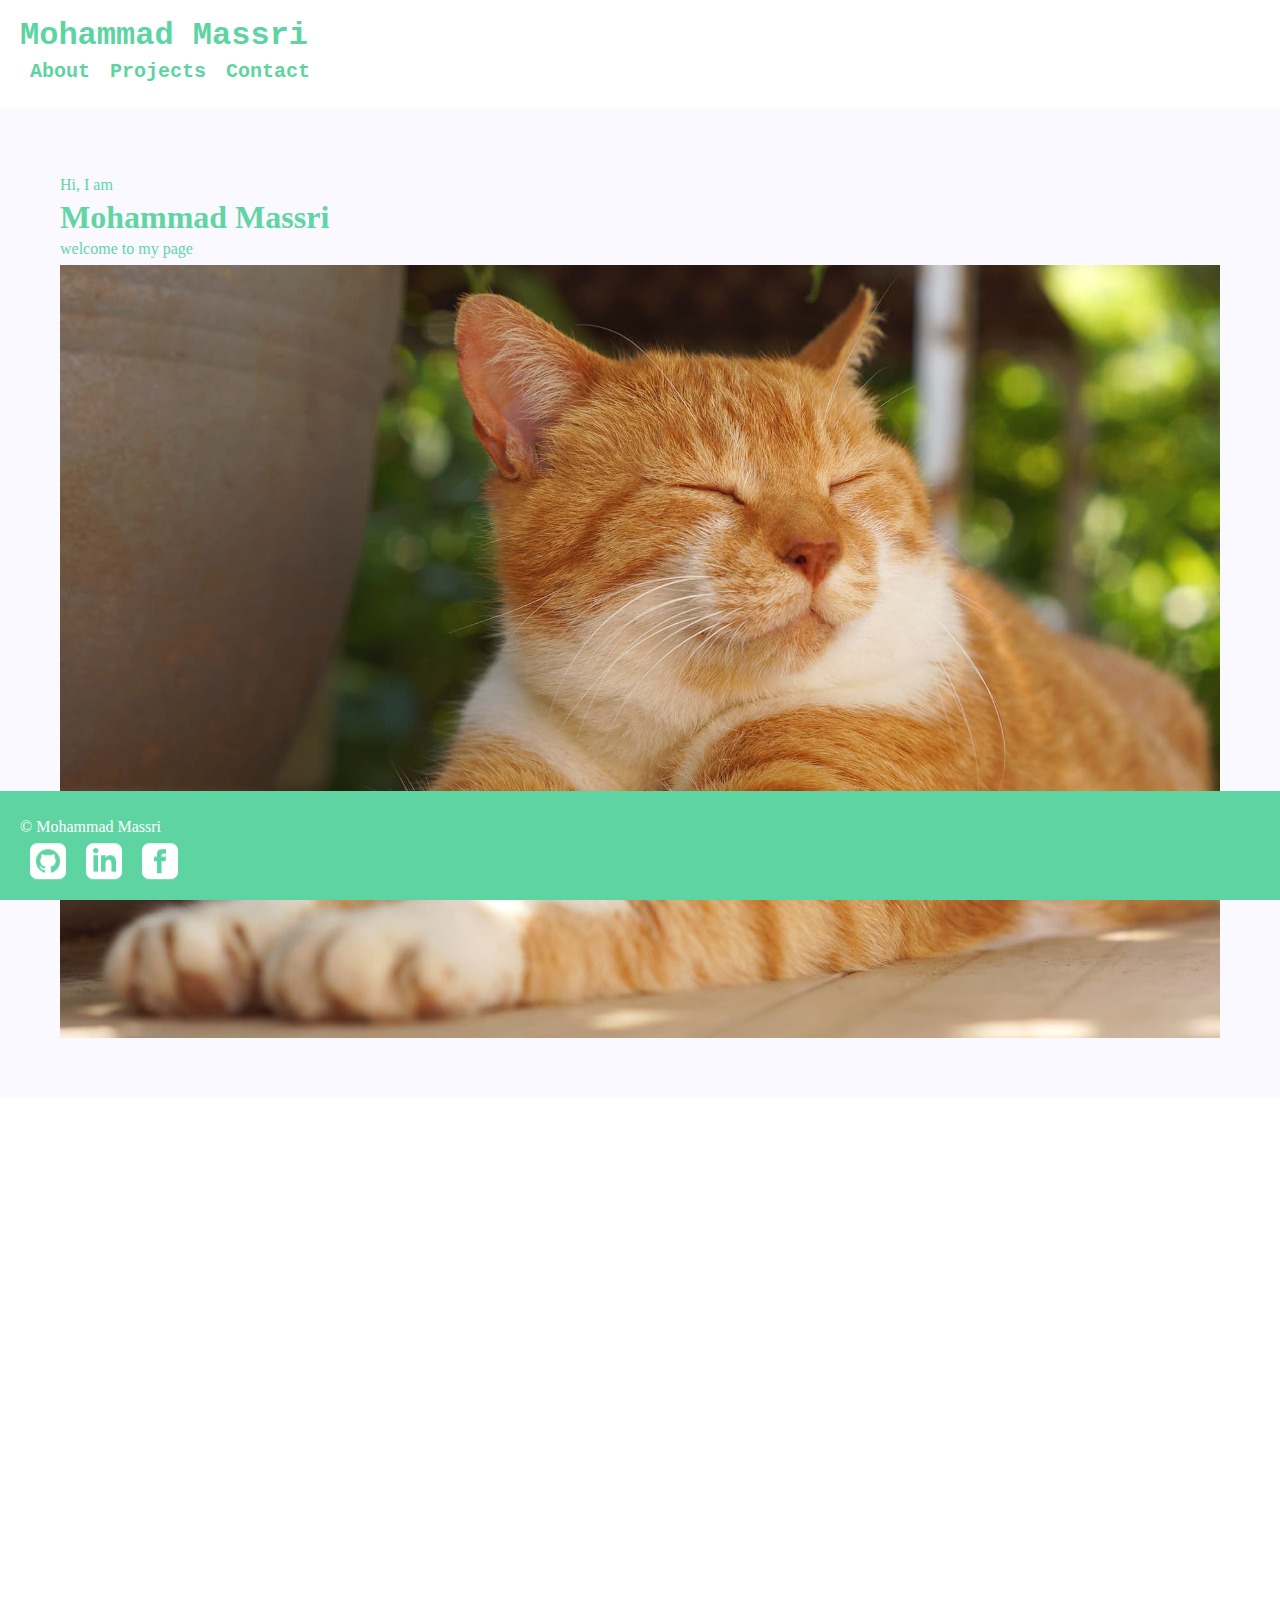
<file: CS50/pset + lab 8/homepage/index.html>
<!DOCTYPE html>

<html lang="en">

<head>
  <script src="https://ajax.googleapis.com/ajax/libs/jquery/3.4.1/jquery.min.js"></script>
  <link rel="stylesheet" href="https://cdn.jsdelivr.net/npm/bootstrap@4.5.3/dist/css/bootstrap.min.css" integrity="sha384-TX8t27EcRE3e/ihU7zmQxVncDAy5uIKz4rEkgIXeMed4M0jlfIDPvg6uqKI2xXr2" crossorigin="anonymous">
  <!-- <script src="https://code.jquery.com/jquery-3.5.1.slim.min.js" integrity="sha384-DfXdz2htPH0lsSSs5nCTpuj/zy4C+OGpamoFVy38MVBnE+IbbVYUew+OrCXaRkfj" crossorigin="anonymous"></script> -->
  <script src="https://cdn.jsdelivr.net/npm/bootstrap@4.5.3/dist/js/bootstrap.bundle.min.js" integrity="sha384-ho+j7jyWK8fNQe+A12Hb8AhRq26LrZ/JpcUGGOn+Y7RsweNrtN/tE3MoK7ZeZDyx" crossorigin="anonymous"></script>
  <link href="css/style.css" rel="stylesheet">
  <title>Mohammad Massri</title>
</head>

<body>

  <header>
    <div class="container">
      <div class="row">
        <div class="col mr-auto">
          <a href="index.html" class="header-logo col"> Mohammad Massri</a>
        </div>
        <nav class="header-menu">
          <ul>
            <li><a href="about.html">About</a></li>
            <li><a href="projects.html">Projects</a></li>
            <li><a href="contact.html">Contact</a></li>
          </ul>
        </nav>
      </div>
    </div>
  </header>

  <main>
    <section class="home-about animation">
      <div class="container justify-content-center">
        <div class="row animation">
          <div class="col-6 mr-auto">
            <p>Hi, I am</p>
            <h1>Mohammad Massri</h1>
            <p class="mb-4">welcome to my page </p>
            <div class="text-center">
     
            </div>
          </div>
          <div class="col-6">
            <img src="img/cat.jpg" alt="Me">
          </div>
        </div>

      </div>
    </section>

    <section class="home-projects animation-2">
      <div class="container ">
        <h2>Recent Projects</h2>
        <div class="row justify-content-center">
          <div class="col-4"><img src="img/pic.png" alt="project"></div>
          <div class="col-6">
            <h3>Project 1</h3>
            <p>some text </p>
          </div>
        </div>
      </div>
    </section>

  </main>

  <footer>
    <div class=" container">
      <div class="row">
        <div class="col-3 mr-auto">
          <p>&copy; Mohammad Massri</p>
        </div>
        <div class="social-networks">
          <a href="https://github.com/Mayconpm" target="_blank"><img src="img/github.svg" alt=""></a>
          <a href="" target="_blank"><img src="img/linkendin.svg" alt=""></a>
          <a href="https://www.facebook.com/maycon.marciano" target="_blank"><img src="img/facebook.svg" alt=""></a>
        </div>
      </div>
    </div>
  </footer>
  <script>
    $(".animation").delay(100).animate({ opacity: 1 }, 700);
    $(".animation-2").delay(1000).animate({ opacity: 1 }, 700);
  </script>
</body>

</html>
</file>
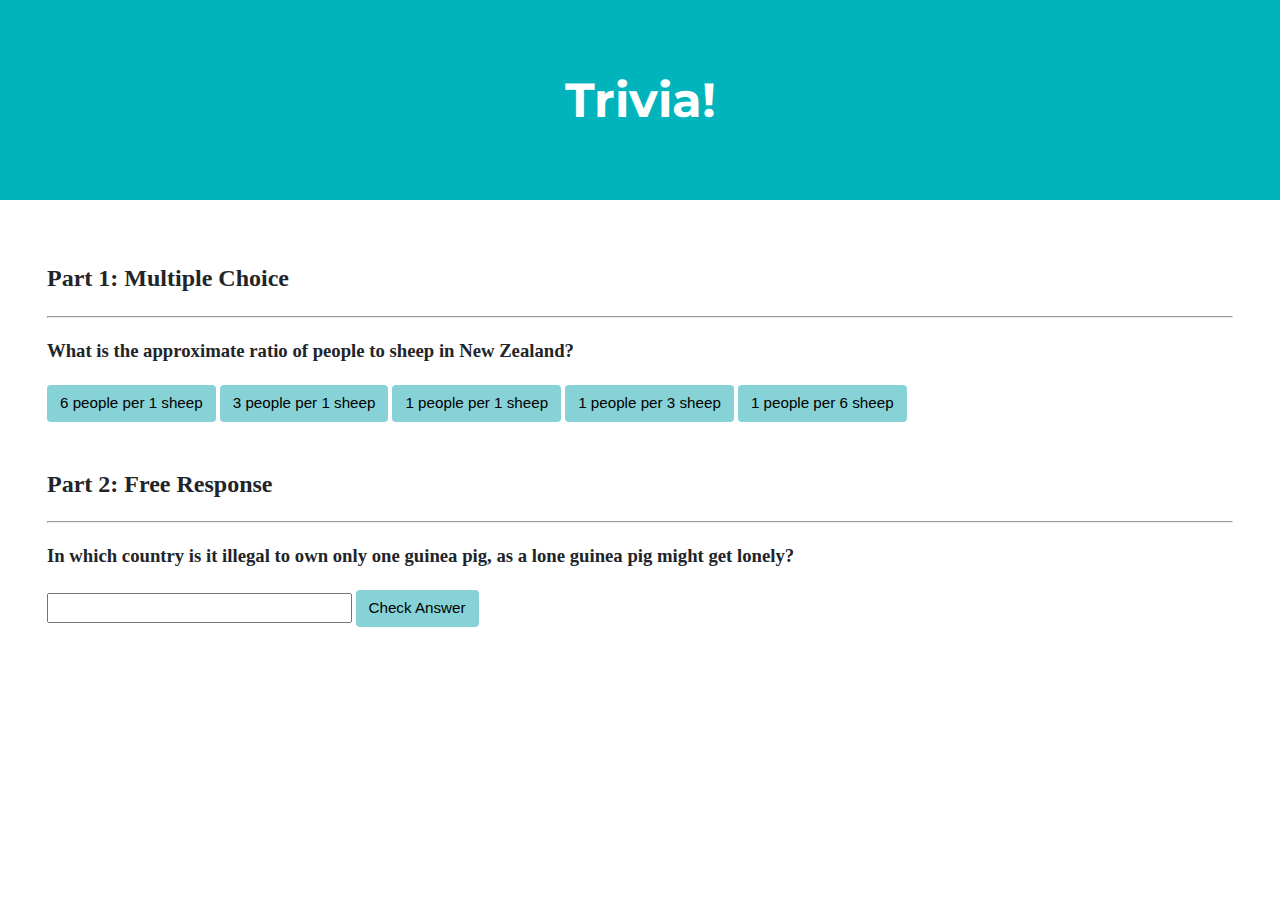
<file: CS50/pset + lab 8/lab8/index.html>
<!DOCTYPE html>

<html lang="en">

<head>
    <link href="https://fonts.googleapis.com/css2?family=Montserrat:wght@500&display=swap" rel="stylesheet">
    <link href="styles.css" rel="stylesheet">
    <title>Trivia!</title>

    <script>
        function answerHTML(correct, element) {
            if (correct) {
                document.getElementById(element).innerHTML = "Correct!"
            }
            else {
                document.getElementById(element).innerHTML = "Incorrect"
            }
        }

        function resetButtonsState() {

            var buttons = document.querySelectorAll(".button");
            buttons.forEach(function (button) {
                button.classList.remove('incorrect');
                button.classList.remove('correct');
            })
        }

        function getAnswerButton() {
            resetButtonsState()
            if (event.target.id == "correct") {
                event.target.classList.add('correct');
                answerHTML(true, "return_part_1");
            }
            else {
                event.target.classList.add('incorrect');
                answerHTML(false, "return_part_1");
            }

        }

        document.addEventListener("DOMContentLoaded", function (event) {
            var buttons = document.querySelectorAll(".button");
            buttons.forEach(function (button) {
                button.addEventListener("click", getAnswerButton);
            })

            inputField = document.querySelector('input')
            checkButton = document.querySelector("#check");
            checkButton.addEventListener('click', function (evt) {
                if (inputField.value.toLowerCase() == "switzerland") {
                    answerHTML(true, "return_part_2");
                }
                else {
                    answerHTML(false, "return_part_2");
                }
            });
        });
    </script>

</head>

<body>

    <div class="jumbotron">
        <h1>Trivia!</h1>
    </div>

    <div class="container">

        <div class="section">
            <h2>Part 1: Multiple Choice </h2>
            <hr>
            <h3>What is the approximate ratio of people to sheep in New Zealand?</h3>
            <h2 id="return_part_1"></h2>
            <button id="correct" class="button">6 people per 1 sheep</button>
            <button class="button">3 people per 1 sheep</button>
            <button class="button">1 people per 1 sheep</button>
            <button class="button">1 people per 3 sheep</button>
            <button class="button">1 people per 6 sheep</button>

        </div>

        <div class="section">
            <h2>Part 2: Free Response</h2>
            <hr>
            <h3>In which country is it illegal to own only one guinea pig, as a lone guinea pig might get lonely?</h3>
            <h2 id="return_part_2"></h2>
            <input type="text">
            <button id="check" class="input">Check Answer</button>
        </div>

    </div>
</body>

</html>
</file>
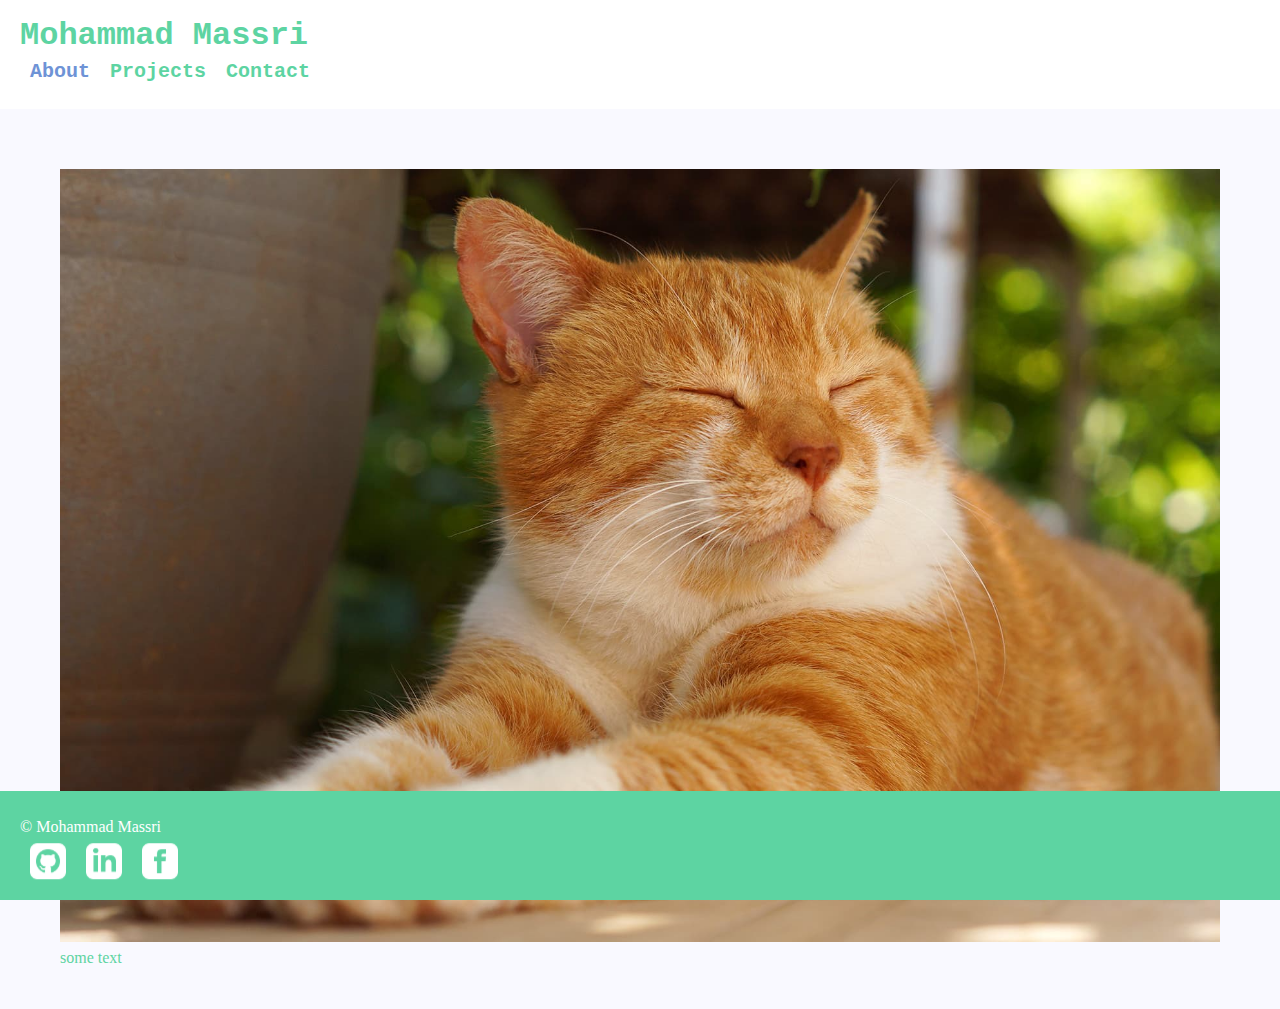
<file: CS50/pset + lab 8/homepage/about.html>
<!DOCTYPE html>

<html lang="en">

<head>

  <link rel="stylesheet" href="https://cdn.jsdelivr.net/npm/bootstrap@4.5.3/dist/css/bootstrap.min.css" integrity="sha384-TX8t27EcRE3e/ihU7zmQxVncDAy5uIKz4rEkgIXeMed4M0jlfIDPvg6uqKI2xXr2" crossorigin="anonymous">
  <script src="https://code.jquery.com/jquery-3.5.1.slim.min.js" integrity="sha384-DfXdz2htPH0lsSSs5nCTpuj/zy4C+OGpamoFVy38MVBnE+IbbVYUew+OrCXaRkfj" crossorigin="anonymous"></script>
  <script src="https://cdn.jsdelivr.net/npm/bootstrap@4.5.3/dist/js/bootstrap.bundle.min.js" integrity="sha384-ho+j7jyWK8fNQe+A12Hb8AhRq26LrZ/JpcUGGOn+Y7RsweNrtN/tE3MoK7ZeZDyx" crossorigin="anonymous"></script>
  <link href="css/style.css" rel="stylesheet">
  <title>Mohammad Massri - About</title>
</head>

<body>

  <header>
    <div class="container">
      <div class="row">
        <div class="col mr-auto">
          <a href="index.html" class="header-logo col"> Mohammad Massri</a>
        </div>
        <nav class="header-menu">
          <ul>
            <li><a href="about.html" class="active-menu">About</a></li>
            <li><a href="projects.html">Projects</a></li>
            <li><a href="contact.html">Contact</a></li>
          </ul>
        </nav>
      </div>
    </div>
  </header>

  <main>
    <div class="about">
      <div class="container">
        <div class="row">
          <div class="col-6"><img src="img/cat.jpg" alt="Me"></div>
          <div class="about-text col-6">
            <p>some text </p>


            <p> </p>
          </div>
        </div>
      </div>
    </div>
  </main>

  <footer>
    <div class=" container">
      <div class="row">
        <div class="col-3 mr-auto">
          <p>&copy; Mohammad Massri</p>
        </div>
        <div class="social-networks">
          <a href="https://github.com/Mayconpm" target="_blank"><img src="img/github.svg" alt=""></a>
          <a href="" target="_blank"><img src="img/linkendin.svg" alt=""></a>
          <a href="https://www.facebook.com/maycon.marciano" target="_blank"><img src="img/facebook.svg" alt=""></a>
        </div>
      </div>
    </div>
  </footer>

</body>

</html>
</file>
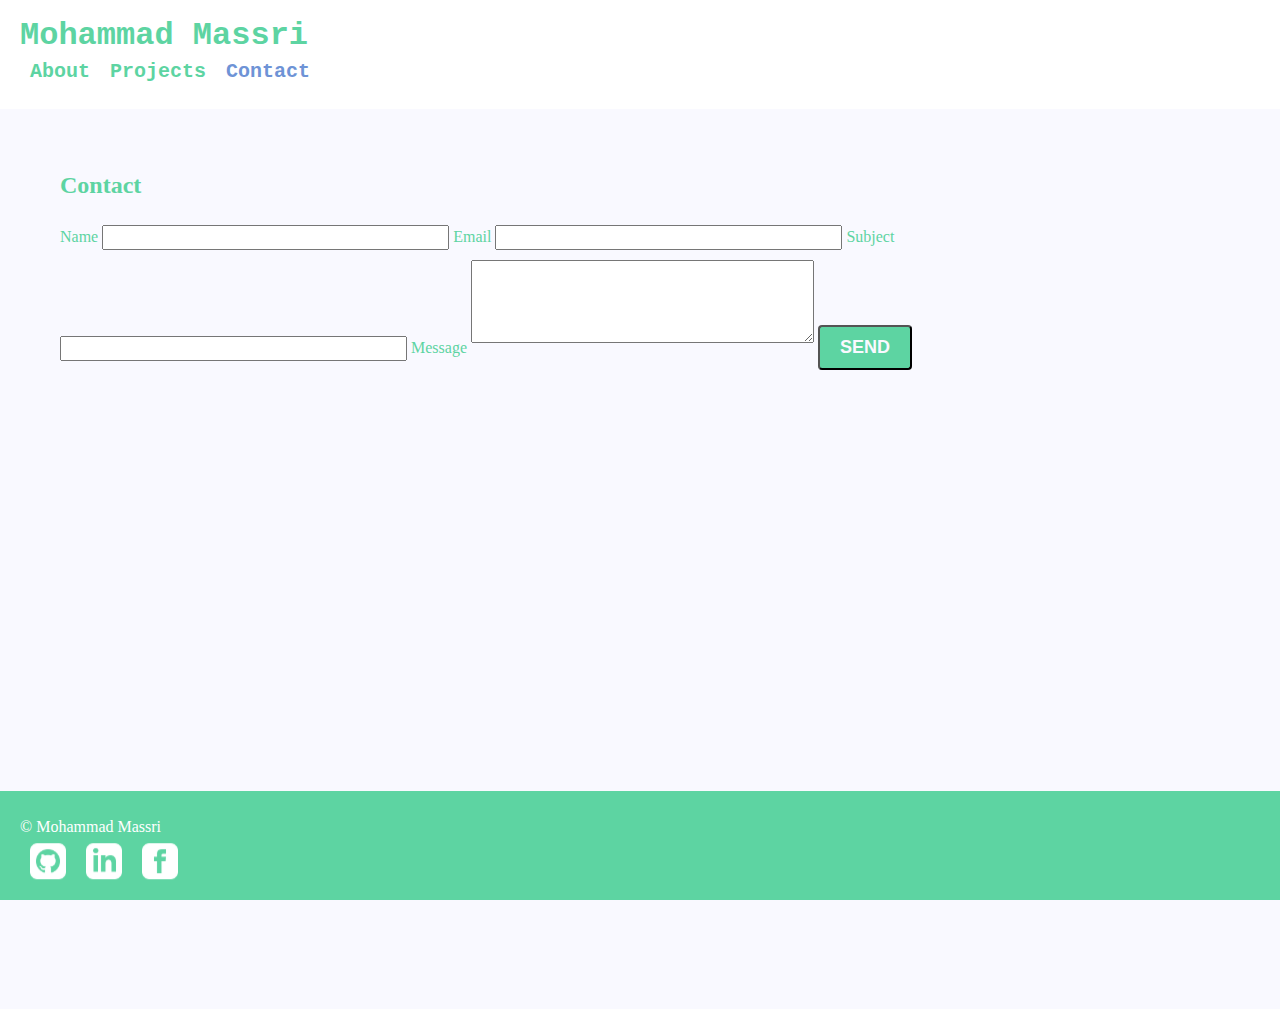
<file: CS50/pset + lab 8/homepage/contact.html>
<!DOCTYPE html>

<html lang="en">

<head>
  <link rel="stylesheet" href="https://cdn.jsdelivr.net/npm/bootstrap@4.5.3/dist/css/bootstrap.min.css" integrity="sha384-TX8t27EcRE3e/ihU7zmQxVncDAy5uIKz4rEkgIXeMed4M0jlfIDPvg6uqKI2xXr2" crossorigin="anonymous">
  <script src="https://code.jquery.com/jquery-3.5.1.slim.min.js" integrity="sha384-DfXdz2htPH0lsSSs5nCTpuj/zy4C+OGpamoFVy38MVBnE+IbbVYUew+OrCXaRkfj" crossorigin="anonymous"></script>
  <script src="https://cdn.jsdelivr.net/npm/bootstrap@4.5.3/dist/js/bootstrap.bundle.min.js" integrity="sha384-ho+j7jyWK8fNQe+A12Hb8AhRq26LrZ/JpcUGGOn+Y7RsweNrtN/tE3MoK7ZeZDyx" crossorigin="anonymous"></script>
  <link href="css/style.css" rel="stylesheet">
  <title>Mohammad Massri - Contact</title>
</head>

<body>

  <header>
    <div class="container">
      <div class="row">
        <div class="col mr-auto">
          <a href="index.html" class="header-logo col"> Mohammad Massri</a>
        </div>
        <nav class="header-menu">
          <ul>
            <li><a href="about.html">About</a></li>
            <li><a href="projects.html">Projects</a></li>
            <li><a href="contact.html" class="active-menu">Contact</a></li>
          </ul>
        </nav>
      </div>
    </div>
  </header>

  <main>
    <section class="contact-form">
      <div class="container">
        <div class="row d-flex justify-content-between">
          <div class="col-md-3 mx-auto">
            <h2>Contact</h2>
            <label for="name">Name</label>
            <input type="text" id="name" maxlength="40" size="40">
            <label for="email">Email</label>
            <input type="text" id="email" maxlength="40" size="40">
            <label for="subject">Subject</label>
            <input type="text" id="subject" maxlength="40" size="40">
            <label for="message">Message</label>
            <textarea id="message" rows="5" cols="40"></textarea>
            <button type="submit" class="btn">Send</button>
          </div>
        </div>
      </div>
    </section>
  </main>

  <footer>
    <div class=" container">
      <div class="row">
        <div class="col-3 mr-auto">
          <p>&copy; Mohammad Massri</p>
        </div>
        <div class="social-networks">
          <a href="https://github.com/Mayconpm" target="_blank"><img src="img/github.svg" alt=""></a>
          <a href="" target="_blank"><img src="img/linkendin.svg" alt=""></a>
          <a href="https://www.facebook.com/maycon.marciano" target="_blank"><img src="img/facebook.svg" alt=""></a>
        </div>
      </div>
    </div>
  </footer>

</body>

</html>
</file>
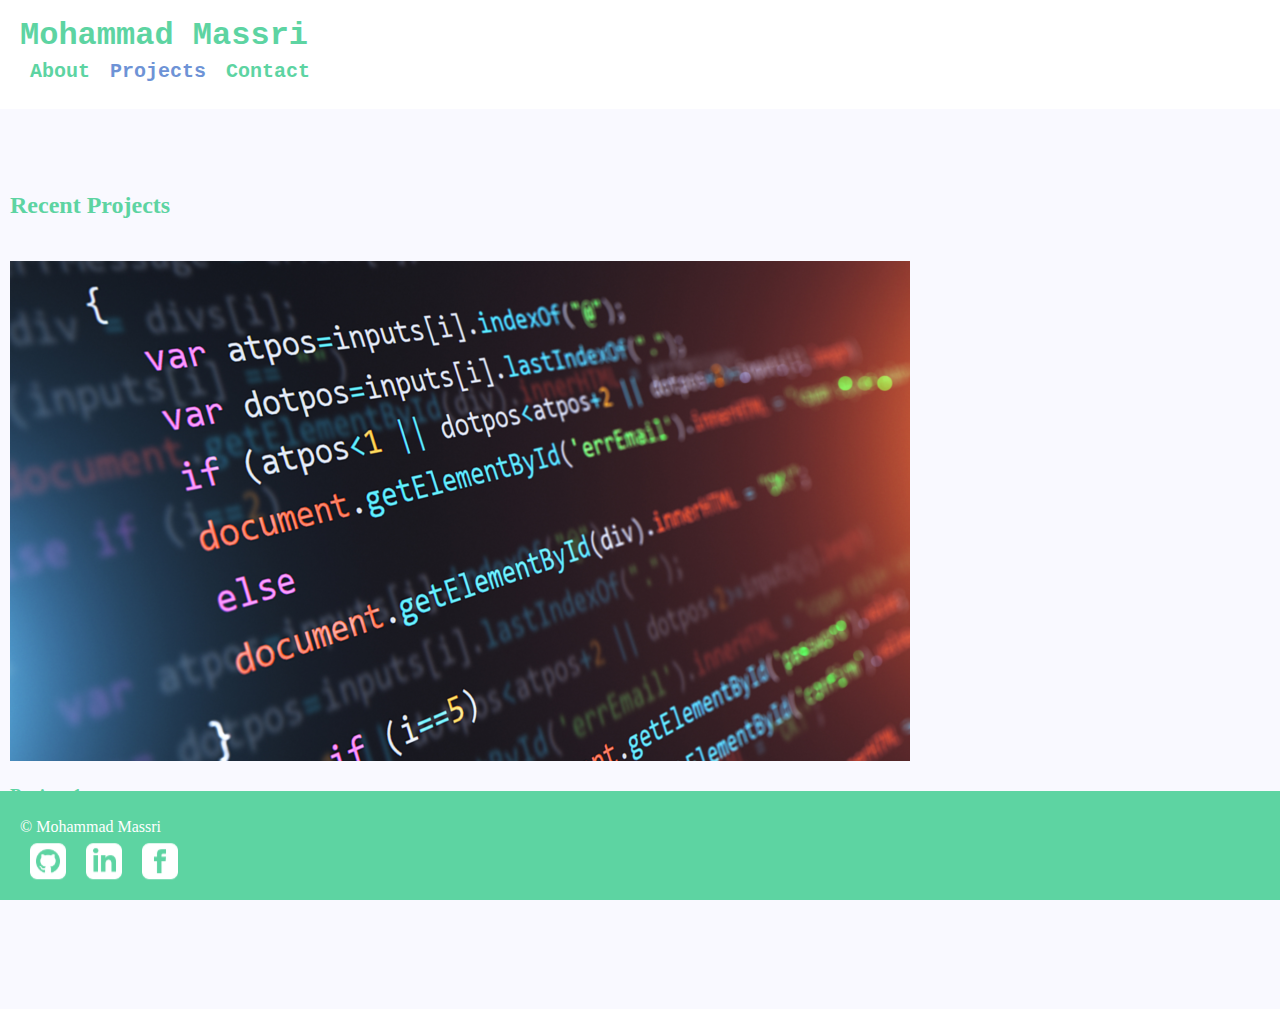
<file: CS50/pset + lab 8/homepage/projects.html>
<!DOCTYPE html>

<html lang="en">

<head>
  <link rel="stylesheet" href="https://cdn.jsdelivr.net/npm/bootstrap@4.5.3/dist/css/bootstrap.min.css" integrity="sha384-TX8t27EcRE3e/ihU7zmQxVncDAy5uIKz4rEkgIXeMed4M0jlfIDPvg6uqKI2xXr2" crossorigin="anonymous">
  <script src="https://code.jquery.com/jquery-3.5.1.slim.min.js" integrity="sha384-DfXdz2htPH0lsSSs5nCTpuj/zy4C+OGpamoFVy38MVBnE+IbbVYUew+OrCXaRkfj" crossorigin="anonymous"></script>
  <script src="https://cdn.jsdelivr.net/npm/bootstrap@4.5.3/dist/js/bootstrap.bundle.min.js" integrity="sha384-ho+j7jyWK8fNQe+A12Hb8AhRq26LrZ/JpcUGGOn+Y7RsweNrtN/tE3MoK7ZeZDyx" crossorigin="anonymous"></script>
  <link href="css/style.css" rel="stylesheet">
  <title>Mohammad Massri - Projects</title>
</head>

<body>

  <header>
    <div class="container">
      <div class="row">
        <div class="col mr-auto">
          <a href="index.html" class="header-logo col"> Mohammad Massri</a>
        </div>
        <nav class="header-menu">
          <ul>
            <li><a href="about.html">About</a></li>
            <li><a href="projects.html" class="active-menu">Projects</a></li>
            <li><a href="contact.html">Contact</a></li>
          </ul>
        </nav>
      </div>
    </div>
  </header>
  <main>

    <section class="projects">
      <div class="container">
        <h2>Recent Projects</h2>
        <div class="row justify-content-center">
          <div class="col-4"><img src="img/pic.png" alt="project"></div>
          <div class="col-8">
            <h3>Project 1</h3>
            <p>some text</p>
          </div>
        </div>
      </div>
    </section>
  </main>

  <footer>
    <div class=" container">
      <div class="row">
        <div class="col-3 mr-auto">
          <p>&copy; Mohammad Massri</p>
        </div>
        <div class="social-networks">
          <a href="https://github.com/Mayconpm" target="_blank"><img src="img/github.svg" alt=""></a>
          <a href="" target="_blank"><img src="img/linkendin.svg" alt=""></a>
          <a href="https://www.facebook.com/maycon.marciano" target="_blank"><img src="img/facebook.svg" alt=""></a>
        </div>
      </div>
    </div>
  </footer>

</body>

</html>
</file>
<file: CS50/pset + lab 8/homepage/css/style.css>
body,p,h1,ul,li,a{padding:0px;margin:0px;color:#5dd4a2}li{list-style:none}body{color:#5dd4a2;background:#fff;font-size:1em;line-height:2em;overflow-x:hidden}#site{overflow-x:hidden !important}*{box-sizing:border-box}img{display:block;max-width:100%}a{text-decoration:none}.btn{background:#5dd4a2;color:#f9f9ff;font-size:1.125em;font-weight:bold;text-transform:uppercase;padding:10px 20px;border-radius:4px;text-align:center}.active-menu{color:#6e93d6}header{font-family:"Courier New", Courier, monospace;padding:20px;background:#fff}header ul{display:flex}header ul li{padding:0 10px}header ul li a{font-size:1.25em;font-weight:bold}header ul li:hover a{text-decoration:none;color:#6e93d6}.header-logo{font-size:2em;font-weight:bold;margin-top:-15px;position:relative}.header-logo:hover{text-decoration:none;color:#6e93d6}.home-about{background:#f9f9ff;padding:60px}.home-projects{background:#fff;background-size:cover;padding:60px 10px}.home-projects h2{margin-bottom:40px}.home-projects h3{margin-bottom:10px}footer{position:fixed;left:0;bottom:0;width:100%;background:#5dd4a2;position:fixed;padding:20px}footer p{margin-top:0px;color:#fff}.social-networks{display:flex;flex-wrap:wrap}.social-networks a{margin:0 10px}body{background:#fff}.animation,.animation-2{opacity:0}.about{padding:60px;background:#f9f9ff;height:100vh}.contact-form{padding:60px;background:#f9f9ff;height:100vh}.contact-form h2{margin:0 auto;padding:0 0 20px 0}.contact-form input,.contact-form textarea{padding:3px;margin-bottom:10px}.contact-form .btn{margin-top:20px}.projects{background:#f9f9ff;height:100vh;padding:60px 10px}.projects h2{margin-bottom:40px}.projects h3{margin-bottom:10px}
</file>
<file: CS50/pset + lab 8/lab8/styles.css>
body {
  background-color: #fff;
  color: #212529;
  font-size: 1rem;
  font-weight: 400;
  line-height: 1.5;
  margin: 0;
  text-align: left;
}

.container {
  margin-left: auto;
  margin-right: auto;
  padding-left: 15px;
  padding-right: 15px;
}

.jumbotron {
  background-color: #01b4bc;
  color: #fff;
  margin-bottom: 2rem;
  padding: 2rem 1rem;
  text-align: center;
}

.section {
  padding: 0.5rem 2rem 1rem 2rem;
}

.section:hover {
  background-color: #f5f5f5;
  transition: color 2s ease-in-out, background-color 0.15s ease-in-out;
}

h1 {
  font-family: "Montserrat", sans-serif;
  font-size: 48px;
}

button,
input[type="submit"] {
  background-color: #87d2d6;
  border: 1px solid transparent;
  border-radius: 0.25rem;
  font-size: 0.95rem;
  font-weight: 400;
  line-height: 1.5;
  padding: 0.375rem 0.75rem;
  text-align: center;
  transition: color 0.15s ease-in-out, background-color 0.15s ease-in-out,
    border-color 0.15s ease-in-out, box-shadow 0.15s ease-in-out;
  vertical-align: middle;
  outline: none;
}

input[type="text"] {
  line-height: 1.8;
  width: 25%;
}

input[type="text"]:hover {
  background-color: #f5f5f5;
  transition: color 2s ease-in-out, background-color 0.15s ease-in-out;
}

.incorrect {
  background-color: #fa5457;
}

.correct {
  background-color: #5fa55a;
}
</file>
